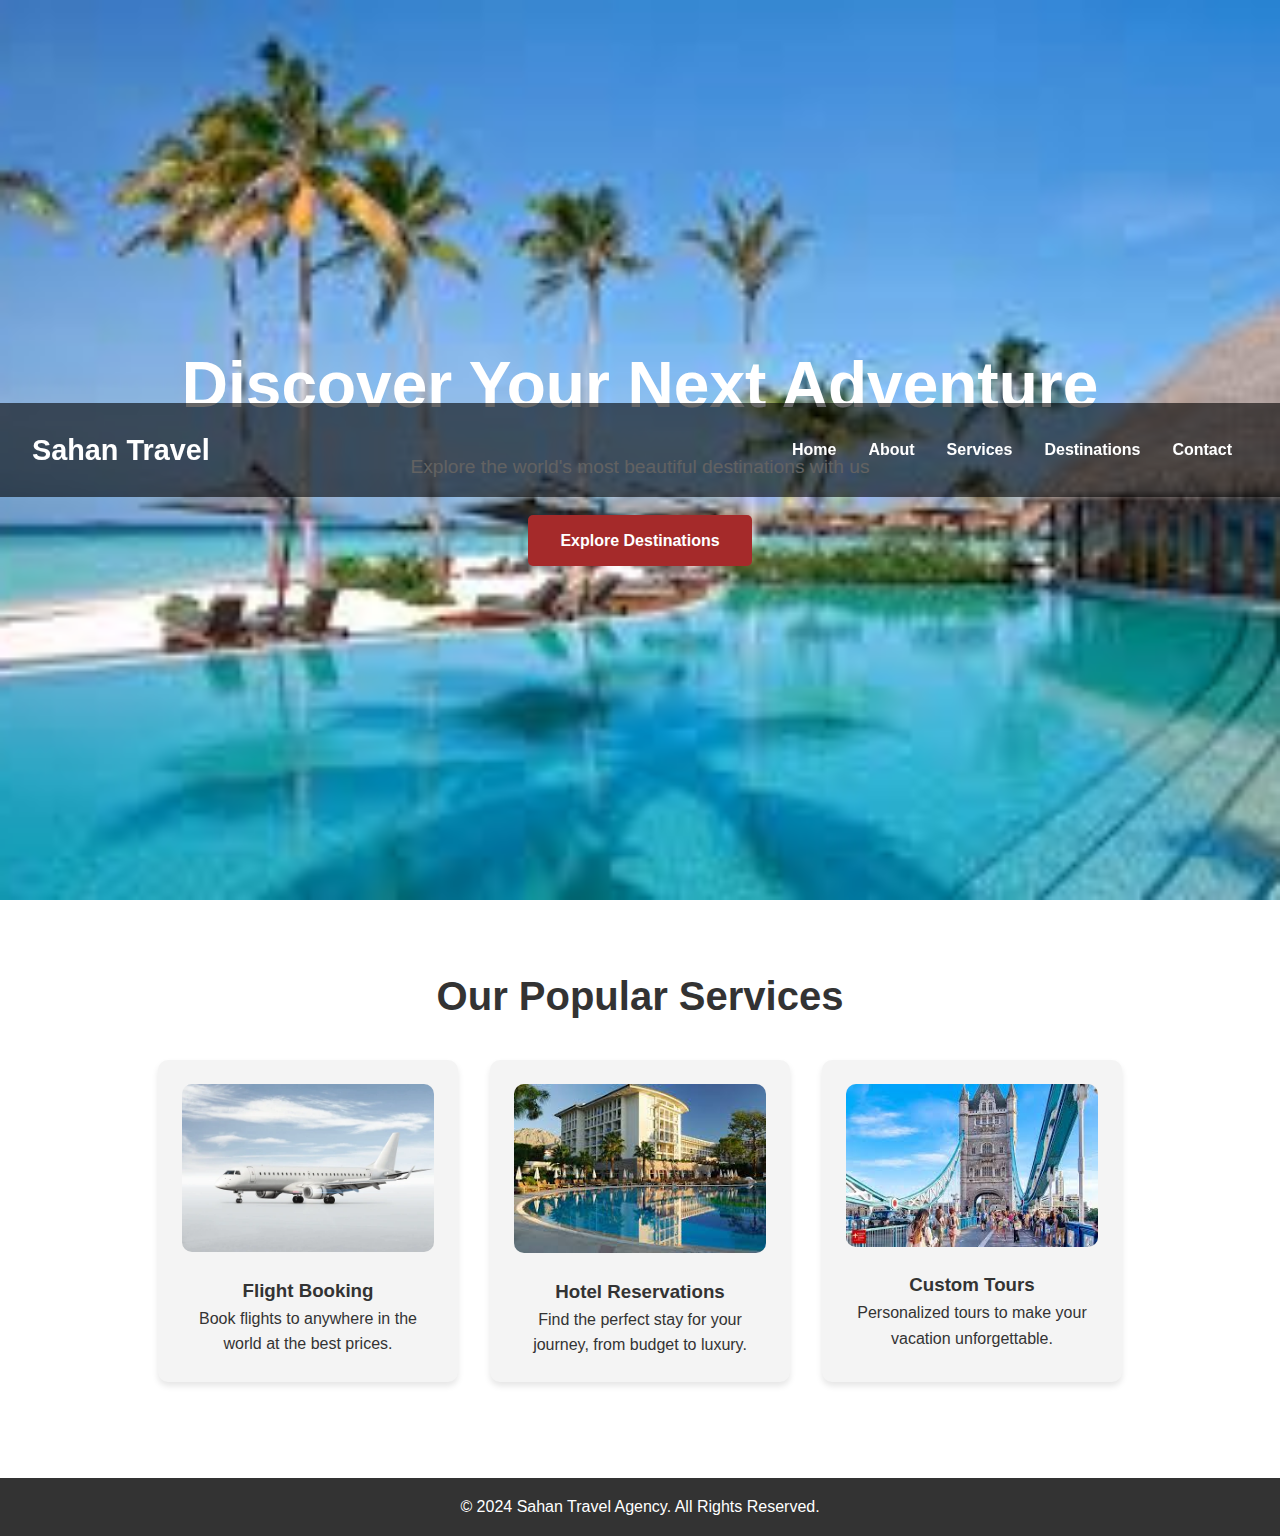
<file: index.html>
<!DOCTYPE html>
<html lang="en">
<head>
    <meta charset="UTF-8">
    <meta name="viewport" content="width=device-width, initial-scale=1.0">
    <title>Travel Agency - Home</title>
    <link rel="stylesheet" href="style.css">
</head>
<body>
    <!-- Header -->
    <header>
        <nav>
            <div class="logo">Sahan Travel</div>
            <ul>
                <li><a href="index.html">Home</a></li>
                <li><a href="about.html">About</a></li>
                <li><a href="services.html">Services</a></li>
                <li><a href="destinations.html">Destinations</a></li>
                <li><a href="contact.html">Contact</a></li>
            </ul>
        </nav>
        <div class="hero">
            <h1>Discover Your Next Adventure</h1>
            <p>Explore the world's most beautiful destinations with us</p>
            <a href="destinations.html" class="btn">Explore Destinations</a>
        </div>
    </header>

    <!-- Services Section -->
    <section>
        <h2>Our Popular Services</h2>
        <div class="card-container">
            <div class="card">
                <img src="flights.webp" alt="Flights">
                <h3>Flight Booking</h3>
                <p>Book flights to anywhere in the world at the best prices.</p>
            </div>
            <div class="card">
                <img src="hotel.jpg" alt="Hotels">
                <h3>Hotel Reservations</h3>
                <p>Find the perfect stay for your journey, from budget to luxury.</p>
            </div>
            <div class="card">
                <img src="tours.jpg" alt="Tours">
                <h3>Custom Tours</h3>
                <p>Personalized tours to make your vacation unforgettable.</p>
            </div>
        </div>
    </section>

    <!-- Footer -->
    <footer>
        <p>&copy; 2024 Sahan Travel Agency. All Rights Reserved.</p>
    </footer>
</body>
</html>
</file>
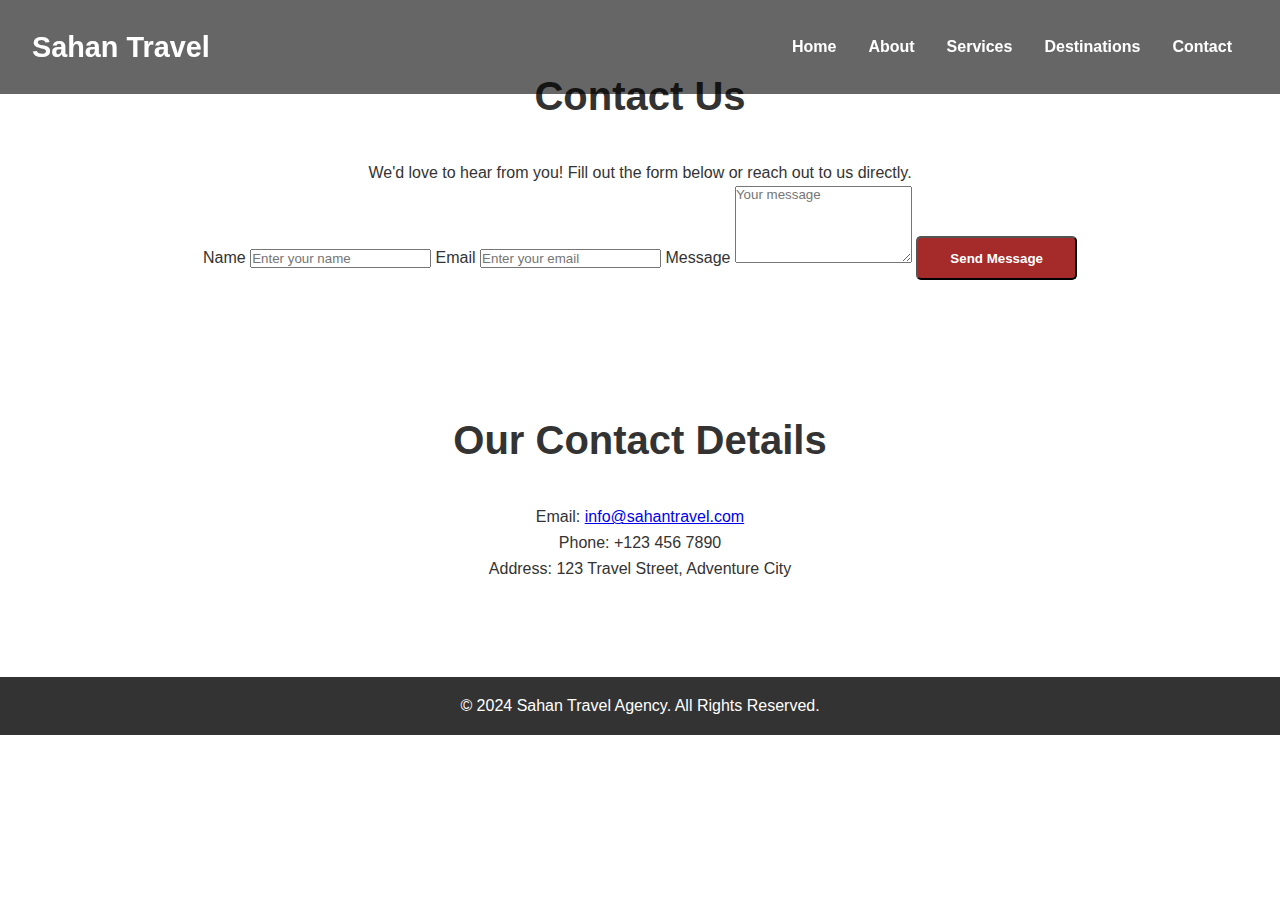
<file: contact.html>
<!DOCTYPE html>
<html lang="en">
<head>
    <meta charset="UTF-8">
    <meta name="viewport" content="width=device-width, initial-scale=1.0">
    <title>Contact Us - Sahan Travel</title>
    <link rel="stylesheet" href="style.css">
</head>
<body>
    <!-- Header Section -->
    <nav>
        <div class="logo">Sahan Travel</div>
        <ul>
            <li><a href="index.html">Home</a></li>
            <li><a href="about.html">About</a></li>
            <li><a href="services.html">Services</a></li>
            <li><a href="destinations.html">Destinations</a></li>
            <li><a href="contact.html">Contact</a></li>
        </ul>
    </nav>

    <!-- Contact Section -->
    <section>
        <h2>Contact Us</h2>
        <p>We'd love to hear from you! Fill out the form below or reach out to us directly.</p>
        <form action="#" method="post">
            <label for="name">Name</label>
            <input type="text" id="name" placeholder="Enter your name" required>
            <label for="email">Email</label>
            <input type="email" id="email" placeholder="Enter your email" required>
            <label for="message">Message</label>
            <textarea id="message" rows="5" placeholder="Your message"></textarea>
            <button type="submit" class="btn">Send Message</button>
        </form>
    </section>

    <!-- Contact Details -->
    <section>
        <h2>Our Contact Details</h2>
        <p>Email: <a href="mailto:info@sahantravel.com">info@sahantravel.com</a></p>
        <p>Phone: +123 456 7890</p>
        <p>Address: 123 Travel Street, Adventure City</p>
    </section>

    <!-- Footer -->
    <footer>
        <p>&copy; 2024 Sahan Travel Agency. All Rights Reserved.</p>
    </footer>
</body>
</html>
</file>
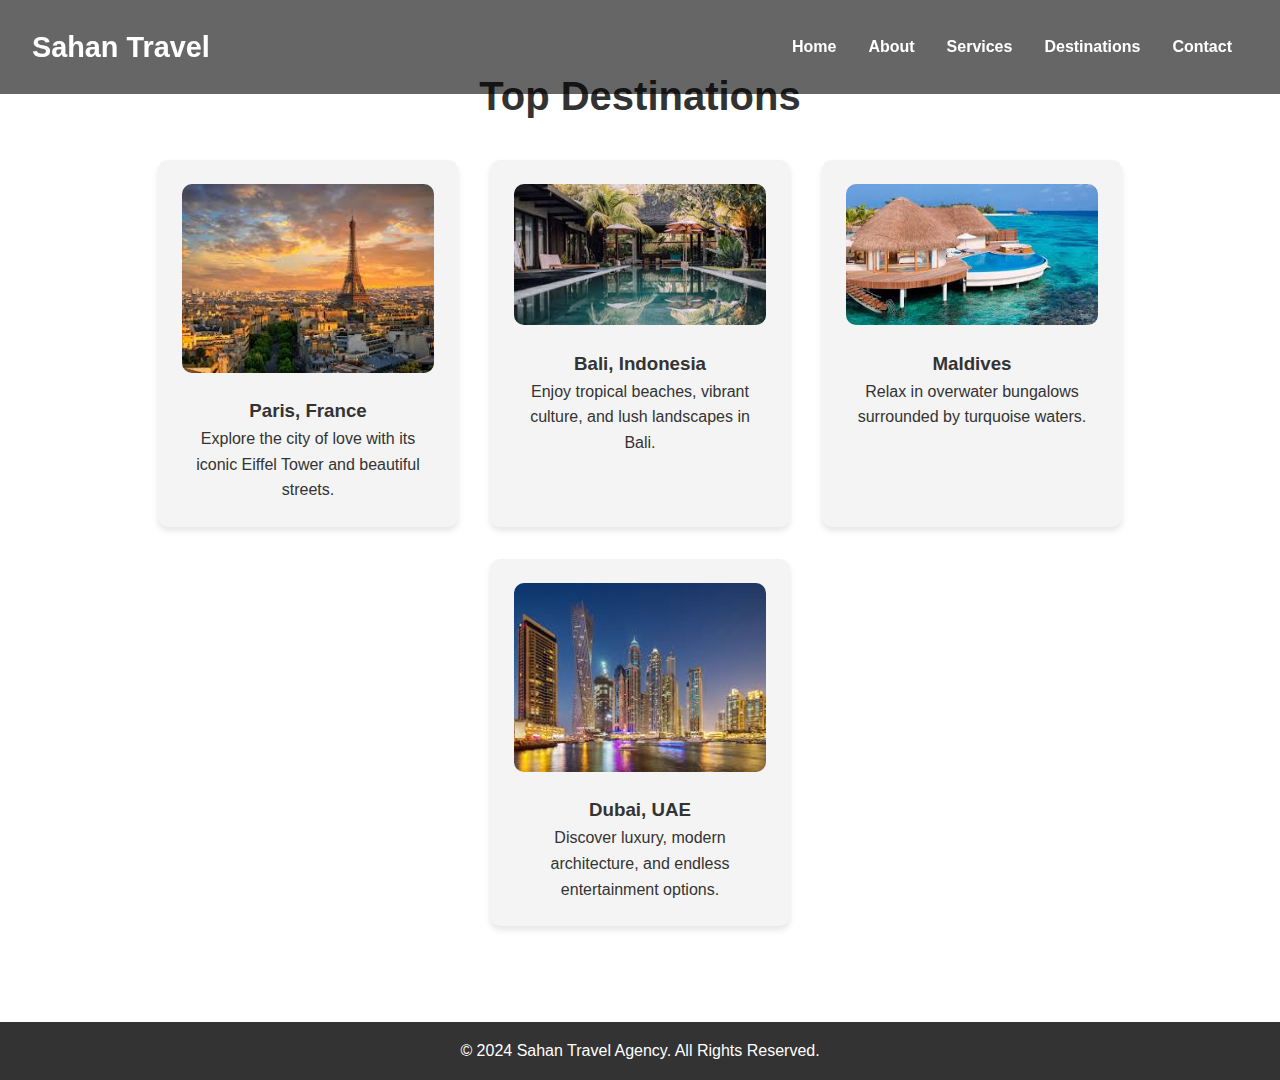
<file: destinations.html>
<!DOCTYPE html>
<html lang="en">
<head>
    <meta charset="UTF-8">
    <meta name="viewport" content="width=device-width, initial-scale=1.0">
    <title>Top Destinations - Sahan Travel</title>
    <link rel="stylesheet" href="style.css">
</head>
<body>
    <!-- Header Section -->
    <nav>
        <div class="logo">Sahan Travel</div>
        <ul>
            <li><a href="index.html">Home</a></li>
            <li><a href="about.html">About</a></li>
            <li><a href="services.html">Services</a></li>
            <li><a href="destinations.html">Destinations</a></li>
            <li><a href="contact.html">Contact</a></li>
        </ul>
    </nav>

    <!-- Destinations Section -->
    <section>
        <h2>Top Destinations</h2>
        <div class="card-container">
            <div class="card">
                <img src="paris.jpg" alt="Paris">
                <h3>Paris, France</h3>
                <p>Explore the city of love with its iconic Eiffel Tower and beautiful streets.</p>
            </div>
            <div class="card">
                <img src="bali.jpg" alt="Bali">
                <h3>Bali, Indonesia</h3>
                <p>Enjoy tropical beaches, vibrant culture, and lush landscapes in Bali.</p>
            </div>
            <div class="card">
                <img src="maldives.jpg" alt="Maldives">
                <h3>Maldives</h3>
                <p>Relax in overwater bungalows surrounded by turquoise waters.</p>
            </div>
            <div class="card">
                <img src="dubai.jpg" alt="Dubai">
                <h3>Dubai, UAE</h3>
                <p>Discover luxury, modern architecture, and endless entertainment options.</p>
            </div>
        </div>
    </section>

    <!-- Footer -->
    <footer>
        <p>&copy; 2024 Sahan Travel Agency. All Rights Reserved.</p>
    </footer>
</body>
</html>
</file>
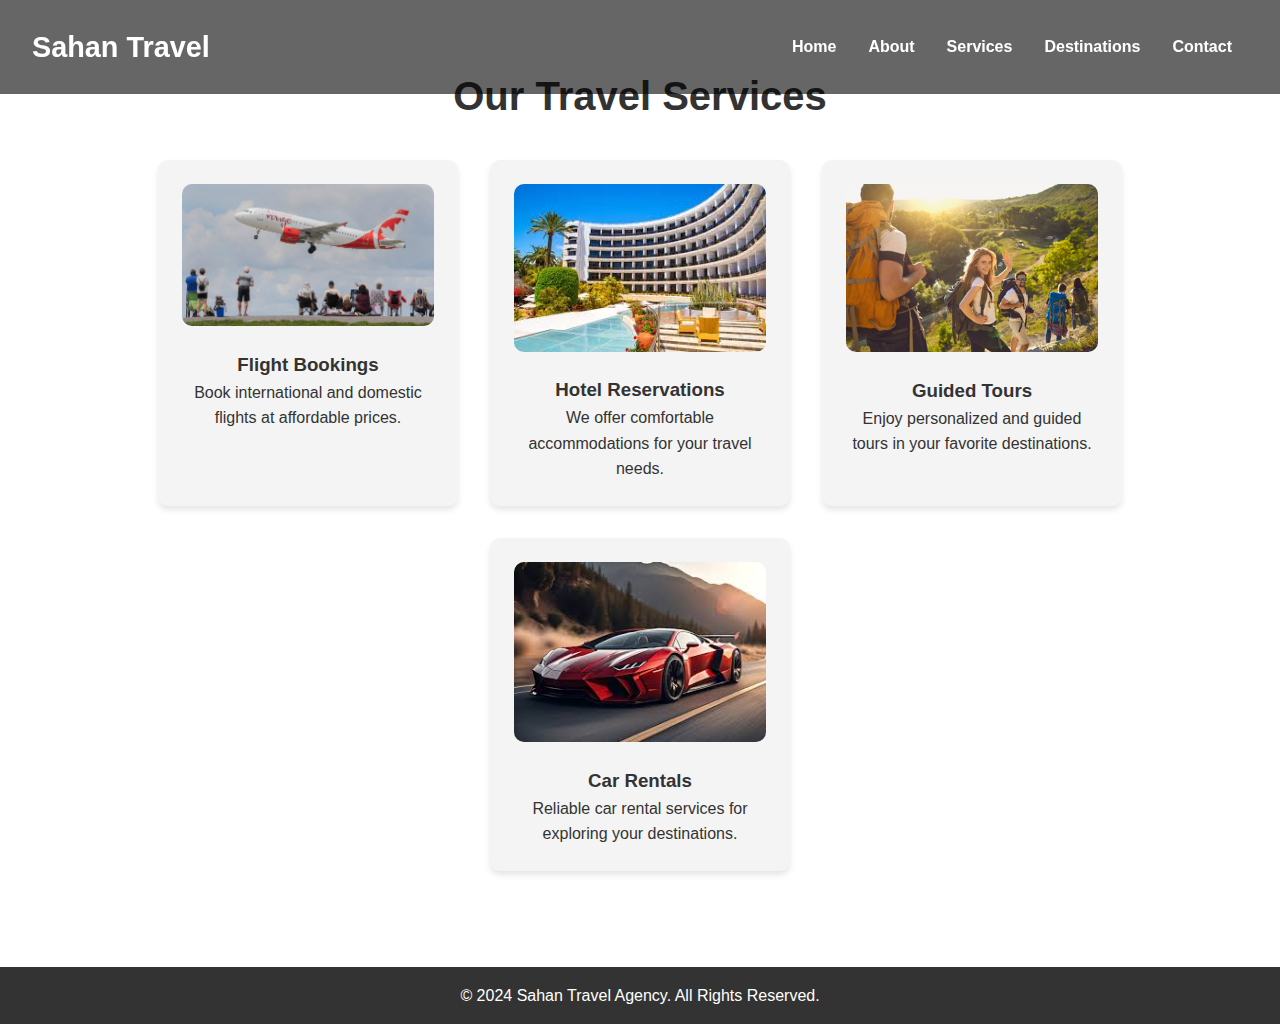
<file: services.html>
<!DOCTYPE html>
<html lang="en">
<head>
    <meta charset="UTF-8">
    <meta name="viewport" content="width=device-width, initial-scale=1.0">
    <title>Our Services - Sahan Travel</title>
    <link rel="stylesheet" href="style.css">
</head>
<body>
    <!-- Header Section -->
    <nav>
        <div class="logo">Sahan Travel</div>
        <ul>
            <li><a href="index.html">Home</a></li>
            <li><a href="about.html">About</a></li>
            <li><a href="services.html">Services</a></li>
            <li><a href="destinations.html">Destinations</a></li>
            <li><a href="contact.html">Contact</a></li>
        </ul>
    </nav>

    <!-- Services Section -->
    <section>
        <h2>Our Travel Services</h2>
        <div class="card-container">
            <div class="card">
                <img src="canada.jpg"Flights">
                <h3>Flight Bookings</h3>
                <p>Book international and domestic flights at affordable prices.</p>
            </div>
            <div class="card">
                <img src="hotell.jpg" alt="Hotels">
                <h3>Hotel Reservations</h3>
                <p>We offer comfortable accommodations for your travel needs.</p>
            </div>
            <div class="card">
                <img src="people.jpg" alt="Tours">
                <h3>Guided Tours</h3>
                <p>Enjoy personalized and guided tours in your favorite destinations.</p>
            </div>
            <div class="card">
                <img src="car.jpg" alt="Car Rentals">
                <h3>Car Rentals</h3>
                <p>Reliable car rental services for exploring your destinations.</p>
            </div>
        </div>
    </section>

    <!-- Footer -->
    <footer>
        <p>&copy; 2024 Sahan Travel Agency. All Rights Reserved.</p>
    </footer>
</body>
</html>
</file>
<file: style.css>
/* General Styles */
* {
    margin: 0;
    padding: 0;
    box-sizing: border-box;
    font-family: 'Poppins', sans-serif;
}

body {
    line-height: 1.6;
    color: #333;
    scroll-behavior: smooth;
}

header {
    background: url('korr.jpg') no-repeat center center/cover;
    color: #fff;
    height: 100vh;
    text-align: center;
    display: flex;
    flex-direction: column;
    justify-content: center;
}

nav {
    display: flex;
    justify-content: space-between;
    align-items: center;
    padding: 1.5rem 2rem;
    background: rgba(0, 0, 0, 0.6);
    position: fixed;
    width: 100%;
    z-index: 1000;
}

nav .logo {
    font-size: 1.8rem;
    font-weight: bold;
    color: #fff;
}

nav ul {
    display: flex;
    list-style: none;
}

nav ul li {
    margin: 0 1rem;
}

nav ul li a {
    text-decoration: none;
    color: #fff;
    font-weight: 600;
    transition: color 0.3s;
}

nav ul li a:hover {
    color: blueviolet;
}

/* Hero Section */
.hero h1 {
    font-size: 4rem;
    animation: fadeIn 2s ease-in-out;
}

.hero p {
    font-size: 1.2rem;
    margin-top: 1rem;
    color: #f4f4f4;
}

.btn {
    margin-top: 2rem;
    display: inline-block;
    padding: 0.8rem 2rem;
    background: brown;
    color: #fff;
    text-decoration: none;
    border-radius: 5px;
    font-weight: bold;
    transition: background 0.3s;
}

.btn:hover {
    background: brown;
}

/* Sections */
section {
    padding: 4rem 2rem;
    text-align: center;
}

section h2 {
    font-size: 2.5rem;
    margin-bottom: 2rem;
    color: #333;
}

/* Cards */
.card-container {
    display: flex;
    flex-wrap: wrap;
    gap: 2rem;
    justify-content: center;
}

.card {
    background: #f4f4f4;
    padding: 1.5rem;
    border-radius: 10px;
    box-shadow: 0 4px 6px rgba(0, 0, 0, 0.1);
    transition: transform 0.3s;
    width: 300px;
}

.card img {
    width: 100%;
    border-radius: 10px;
    margin-bottom: 1rem;
}

.card:hover {
    transform: translateY(-10px);
}

/* Footer */
footer {
    background: #333;
    color: #fff;
    text-align: center;
    padding: 1rem 0;
    margin-top: 2rem;
}

/* Animations */
@keyframes fadeIn {
    from {
        opacity: 0;
    }
    to {
        opacity: 1;
    }
}

/* Responsive Design */
@media (max-width: 768px) {
    nav ul {
        flex-direction: column;
        display: none;
    }

    nav ul.show {
        display: flex;
    }

    .hero h1 {
        font-size: 2.5rem;
    }
}
</file>
